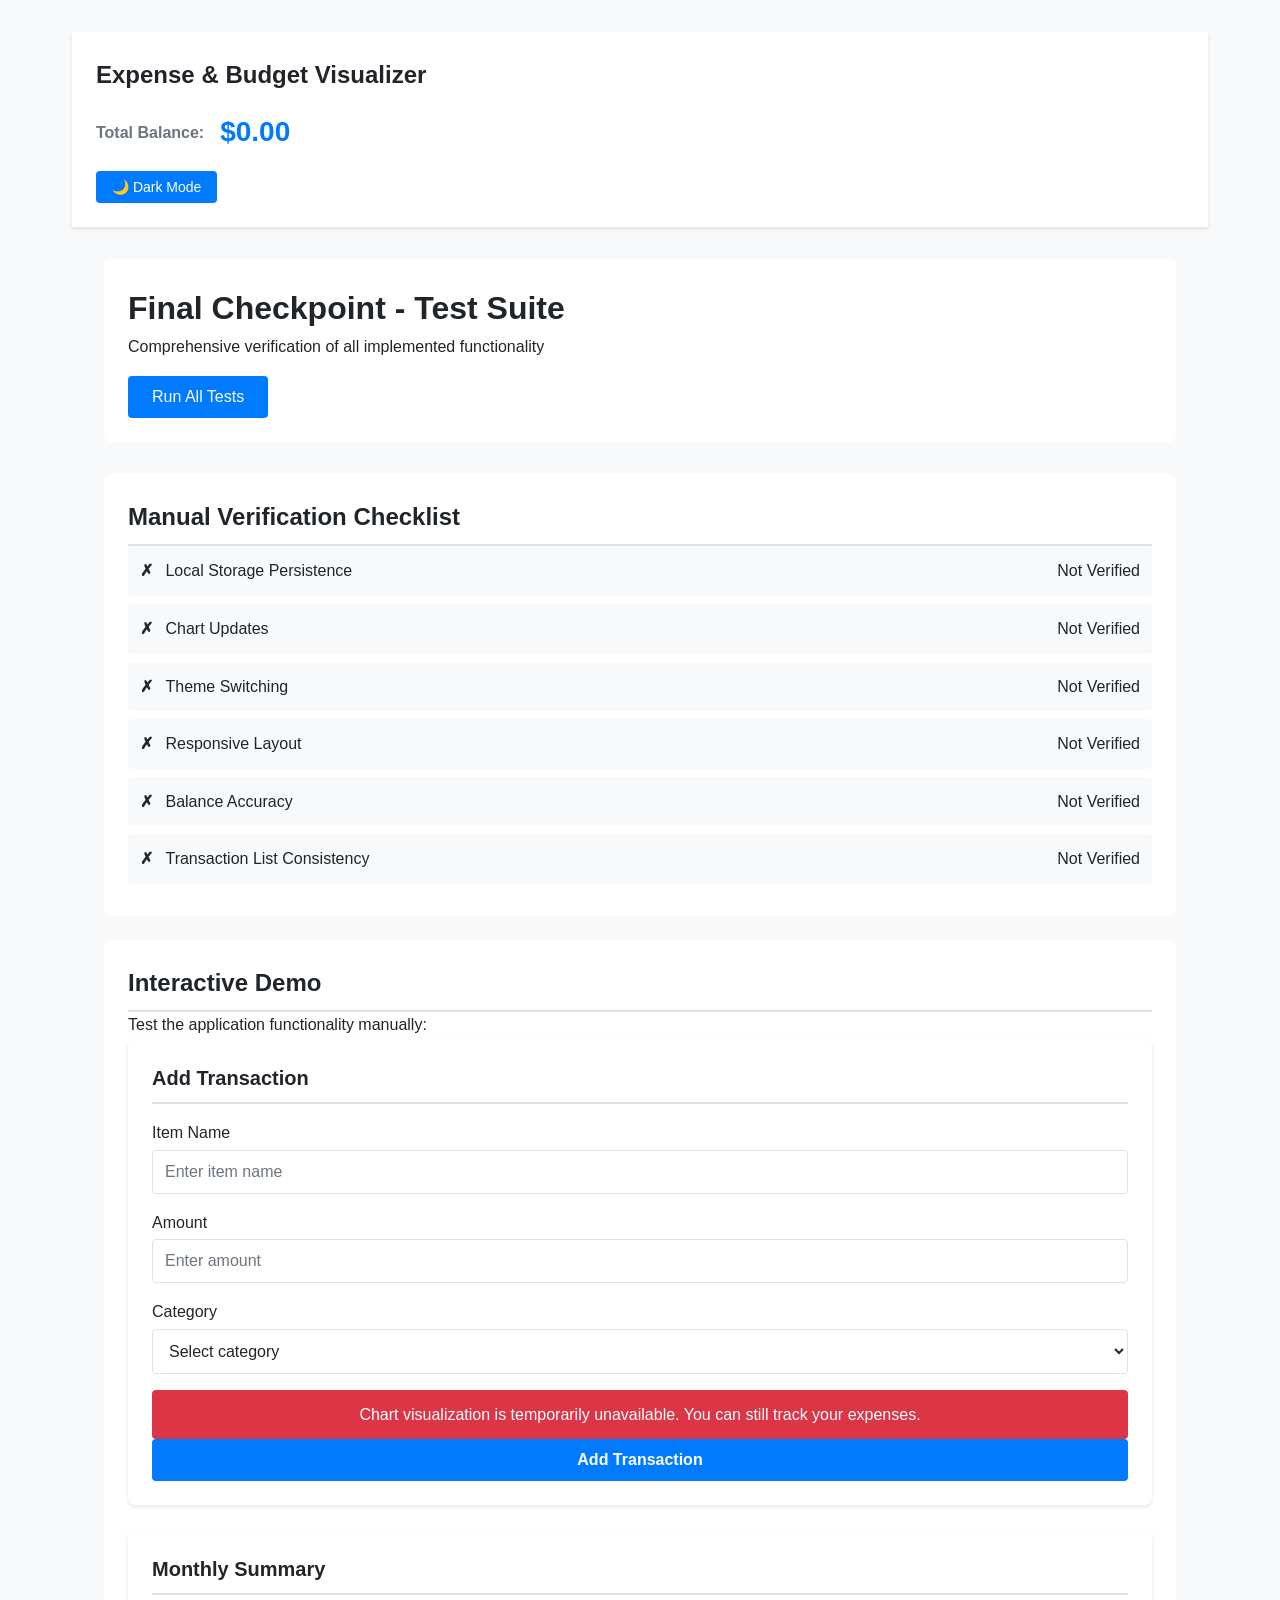
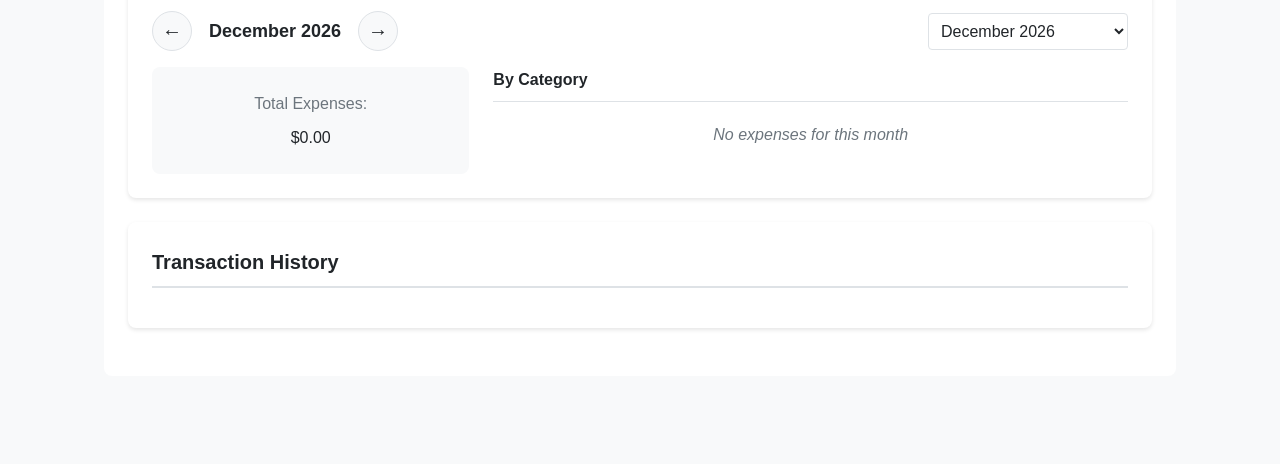
<file: tests/index.html>
<!DOCTYPE html>
<html lang="en">
<head>
    <meta charset="UTF-8">
    <meta name="viewport" content="width=device-width, initial-scale=1.0">
    <title>Expense & Budget Visualizer - Test Suite</title>
    <link rel="stylesheet" href="../css/styles.css">
    <style>
        body {
            font-family: -apple-system, BlinkMacSystemFont, 'Segoe UI', Roboto, sans-serif;
            max-width: 1200px;
            margin: 0 auto;
            padding: 2rem;
            background-color: var(--bg-secondary);
            color: var(--text-primary);
        }
        .test-header {
            background-color: var(--bg-primary);
            padding: 1.5rem;
            border-radius: 0.5rem;
            margin-bottom: 2rem;
        }
        .test-section {
            background-color: var(--bg-primary);
            padding: 1.5rem;
            border-radius: 0.5rem;
            margin-bottom: 1.5rem;
        }
        .test-section h2 {
            margin-top: 0;
            color: var(--accent-color);
        }
        .test-item {
            padding: 1rem;
            margin-bottom: 0.75rem;
            border-radius: 0.25rem;
            border-left: 4px solid #ccc;
        }
        .test-item.passed {
            background-color: rgba(40, 167, 69, 0.1);
            border-left-color: var(--success-color);
        }
        .test-item.failed {
            background-color: rgba(220, 53, 69, 0.1);
            border-left-color: var(--danger-color);
        }
        .test-name {
            font-weight: 600;
        }
        .test-status {
            float: right;
            padding: 0.25rem 0.75rem;
            border-radius: 0.25rem;
            font-weight: 600;
            font-size: 0.875rem;
        }
        .test-status.passed {
            background-color: var(--success-color);
            color: white;
        }
        .test-status.failed {
            background-color: var(--danger-color);
            color: white;
        }
        .test-error {
            margin-top: 0.5rem;
            padding: 0.75rem;
            background-color: rgba(220, 53, 69, 0.1);
            border-radius: 0.25rem;
            color: var(--danger-color);
            font-family: monospace;
        }
        .summary {
            background-color: var(--bg-primary);
            padding: 1.5rem;
            border-radius: 0.5rem;
            text-align: center;
            margin-bottom: 2rem;
        }
        .summary h2 {
            margin-top: 0;
        }
        .summary-stats {
            font-size: 1.25rem;
            margin-top: 1rem;
        }
        .summary-stats span {
            display: inline-block;
            margin: 0 1.5rem;
            padding: 0.5rem 1rem;
            border-radius: 0.25rem;
        }
        .summary-stats .passed {
            background-color: var(--success-color);
            color: white;
        }
        .summary-stats .failed {
            background-color: var(--danger-color);
            color: white;
        }
        .run-tests-btn {
            background-color: var(--accent-color);
            color: white;
            border: none;
            padding: 0.75rem 1.5rem;
            border-radius: 0.25rem;
            font-size: 1rem;
            cursor: pointer;
            margin-top: 1rem;
        }
        .run-tests-btn:hover {
            background-color: var(--accent-hover);
        }
        .loading {
            text-align: center;
            padding: 2rem;
            color: var(--text-secondary);
        }
        .hidden {
            display: none;
        }
        .verification-section {
            background-color: var(--bg-primary);
            padding: 1.5rem;
            border-radius: 0.5rem;
            margin-bottom: 1.5rem;
        }
        .verification-section h2 {
            margin-top: 0;
            border-bottom: 2px solid var(--border-color);
            padding-bottom: 0.5rem;
        }
        .verification-check {
            padding: 0.75rem;
            margin-bottom: 0.5rem;
            border-radius: 0.25rem;
            background-color: var(--bg-secondary);
        }
        .verification-check .check-icon {
            margin-right: 0.5rem;
            font-weight: bold;
        }
        .verification-check .check-label {
            font-weight: 500;
        }
        .verification-check .check-status {
            float: right;
        }
        .verification-check .check-status.passed {
            color: var(--success-color);
        }
        .verification-check .check-status.failed {
            color: var(--danger-color);
        }
    </style>
</head>
<body>
    <header id="app-header">
        <h1 id="app-title">Expense & Budget Visualizer</h1>
        <div id="balance-section">
            <span class="label">Total Balance:</span>
            <div id="balance-display">$0.00</div>
        </div>
        <button id="mode-toggle" aria-label="Toggle dark/light mode">🌙 Dark Mode</button>
    </header>

    <main id="main-content">
        <!-- Test Results Section -->
        <div class="test-header">
            <h1>Final Checkpoint - Test Suite</h1>
            <p>Comprehensive verification of all implemented functionality</p>
            <button class="run-tests-btn" onclick="runAllTests()">Run All Tests</button>
        </div>

        <!-- Verification Summary -->
        <div id="verification-summary" class="summary hidden">
            <h2>Verification Summary</h2>
            <div class="summary-stats">
                <span class="passed" id="summary-passed">Passed: 0</span>
                <span class="failed" id="summary-failed">Failed: 0</span>
            </div>
            <p id="verification-total" style="margin-top: 1rem; color: var(--text-secondary);">Total Tests: 0</p>
        </div>

        <!-- Test Results -->
        <div id="test-results" class="hidden">
            <div class="test-section">
                <h2>Test Results</h2>
                <div id="test-list"></div>
            </div>
        </div>

        <!-- Manual Verification Section -->
        <div class="verification-section">
            <h2>Manual Verification Checklist</h2>
            
            <div class="verification-check">
                <span class="check-icon" id="check-localstorage">✗</span>
                <span class="check-label">Local Storage Persistence</span>
                <span class="check-status" id="status-localstorage">Not Verified</span>
            </div>
            
            <div class="verification-check">
                <span class="check-icon" id="check-chart">✗</span>
                <span class="check-label">Chart Updates</span>
                <span class="check-status" id="status-chart">Not Verified</span>
            </div>
            
            <div class="verification-check">
                <span class="check-icon" id="check-theme">✗</span>
                <span class="check-label">Theme Switching</span>
                <span class="check-status" id="status-theme">Not Verified</span>
            </div>
            
            <div class="verification-check">
                <span class="check-icon" id="check-responsive">✗</span>
                <span class="check-label">Responsive Layout</span>
                <span class="check-status" id="status-responsive">Not Verified</span>
            </div>
            
            <div class="verification-check">
                <span class="check-icon" id="check-balance">✗</span>
                <span class="check-label">Balance Accuracy</span>
                <span class="check-status" id="status-balance">Not Verified</span>
            </div>
            
            <div class="verification-check">
                <span class="check-icon" id="check-transactions">✗</span>
                <span class="check-label">Transaction List Consistency</span>
                <span class="check-status" id="status-transactions">Not Verified</span>
            </div>
        </div>

        <!-- Interactive Demo Section -->
        <div class="verification-section">
            <h2>Interactive Demo</h2>
            <p>Test the application functionality manually:</p>
            
            <!-- Transaction Form Section -->
            <section id="transaction-form-section">
                <h2>Add Transaction</h2>
                <form id="transaction-form">
                    <div class="form-group">
                        <label for="item-name">Item Name</label>
                        <input type="text" id="item-name" name="item-name" placeholder="Enter item name">
                    </div>
                    <div class="form-group">
                        <label for="amount">Amount</label>
                        <input type="number" id="amount" name="amount" placeholder="Enter amount" step="0.01" min="0.01">
                    </div>
                    <div class="form-group">
                        <label for="category">Category</label>
                        <select id="category" name="category">
                            <option value="">Select category</option>
                            <option value="Food">Food</option>
                            <option value="Transport">Transport</option>
                            <option value="Fun">Fun</option>
                        </select>
                    </div>
                    <div id="error-message" role="alert" hidden></div>
                    <button type="submit" id="add-btn">Add Transaction</button>
                </form>
            </section>

            <!-- Monthly Summary Section -->
            <section id="monthly-summary-section" class="has-data">
                <h2>Monthly Summary</h2>
                <div class="summary-header">
                    <div class="month-display">
                        <button id="prev-month-btn" aria-label="Previous month">←</button>
                        <span id="current-month">October 2026</span>
                        <button id="next-month-btn" aria-label="Next month">→</button>
                    </div>
                    <select id="month-selector">
                        <!-- Month options will be populated dynamically -->
                    </select>
                </div>
                <div class="summary-content">
                    <div class="summary-total">
                        <span class="label">Total Expenses:</span>
                        <span id="monthly-total">$0.00</span>
                    </div>
                    <div class="category-breakdown">
                        <h3>By Category</h3>
                        <ul id="category-breakdown-list">
                            <!-- Category breakdown items will be rendered dynamically -->
                        </ul>
                    </div>
                </div>
            </section>

            <!-- Transaction List Section -->
            <section id="transaction-list-section">
                <h2>Transaction History</h2>
                <div id="transaction-list" class="scroll-container">
                    <p style="text-align: center; color: var(--text-secondary);">No transactions yet. Add one above!</p>
                </div>
            </section>

            <!-- Chart Section -->
            <section id="chart-section">
                <h2>Expense by Category</h2>
                <div class="chart-container">
                    <canvas id="expense-chart"></canvas>
                </div>
            </section>
        </div>
    </main>

    <script src="../js/app.js"></script>
    <script src="test-app.js"></script>
    <script>
        // Custom test runner for browser
        let allTests = [];
        let testResults = { passed: 0, failed: 0 };
        
        function test(name, fn) {
            allTests.push({ name, fn, passed: false, error: null });
        }
        
        function assert(condition, message) {
            if (!condition) {
                throw new Error(message || 'Assertion failed');
            }
        }
        
        function assertEquals(actual, expected, message) {
            if (actual !== expected) {
                throw new Error(message || `Expected ${expected}, got ${actual}`);
            }
        }
        
        function assertCloseTo(actual, expected, tolerance) {
            if (Math.abs(actual - expected) > (tolerance || 0.01)) {
                throw new Error(`Expected close to ${expected}, got ${actual}`);
            }
        }
        
        // Test cases
        async function runAllTests() {
            const resultsDiv = document.getElementById('test-list');
            const resultsSection = document.getElementById('test-results');
            const summaryDiv = document.getElementById('verification-summary');
            
            // Clear previous results
            resultsDiv.innerHTML = '';
            allTests = [];
            testResults = { passed: 0, failed: 0 };
            
            // Show loading
            document.querySelector('.run-tests-btn').textContent = 'Running Tests...';
            document.querySelector('.run-tests-btn').disabled = true;
            
            // Initialize AppState
            AppState.load();
            
            // Clear any existing transactions for clean test state
            const originalTransactions = [...AppState.transactions];
            AppState.transactions = [];
            
            try {
                // Local Storage Tests
                test('LocalStorage: Save and load transactions', async () => {
                    const transactions = [
                        { id: 'test-1', itemName: 'Test Item 1', amount: 10.50, category: 'Food', timestamp: Date.now() },
                        { id: 'test-2', itemName: 'Test Item 2', amount: 20.00, category: 'Transport', timestamp: Date.now() }
                    ];
                    Storage.saveTransactions(transactions);
                    const loaded = Storage.getTransactions();
                    assert(loaded.length === 2, 'Should have 2 transactions');
                    assert(loaded[0].itemName === 'Test Item 1', 'First transaction name should match');
                    assert(loaded[0].amount === 10.50, 'First transaction amount should match');
                });
                
                test('LocalStorage: Save and load theme', async () => {
                    Storage.saveTheme('dark');
                    const loaded = Storage.getTheme();
                    assert(loaded === 'dark', 'Theme should be dark');
                });
                
                // Validation Tests
                test('Validator: Valid transaction', async () => {
                    const result = Validator.validateTransaction({
                        itemName: 'Test Item',
                        amount: '25.50',
                        category: 'Food'
                    });
                    assert(result.valid === true, 'Transaction should be valid');
                    assert(result.transaction.itemName === 'Test Item', 'Transaction name should match');
                    assert(result.transaction.amount === 25.50, 'Transaction amount should match');
                });
                
                test('Validator: Empty name should fail', async () => {
                    const result = Validator.validateTransaction({
                        itemName: '',
                        amount: '25.50',
                        category: 'Food'
                    });
                    assert(result.valid === false, 'Transaction should be invalid');
                });
                
                test('Validator: Negative amount should fail', async () => {
                    const result = Validator.validateTransaction({
                        itemName: 'Test',
                        amount: '-10.00',
                        category: 'Food'
                    });
                    assert(result.valid === false, 'Negative amount should be invalid');
                });
                
                test('Validator: Empty category should fail', async () => {
                    const result = Validator.validateTransaction({
                        itemName: 'Test',
                        amount: '10.00',
                        category: ''
                    });
                    assert(result.valid === false, 'Empty category should be invalid');
                });
                
                // State Management Tests
                test('AppState: Calculate balance correctly', async () => {
                    AppState.transactions = [
                        { id: '1', itemName: 'A', amount: 10, category: 'Food', timestamp: Date.now() },
                        { id: '2', itemName: 'B', amount: 20, category: 'Transport', timestamp: Date.now() },
                        { id: '3', itemName: 'C', amount: 15, category: 'Fun', timestamp: Date.now() }
                    ];
                    const balance = AppState.getBalance();
                    assert(balance === 45, 'Balance should be 45');
                });
                
                test('AppState: Add and remove transactions', async () => {
                    const initialCount = AppState.transactions.length;
                    AppState.addTransaction({
                        id: 'temp-1',
                        itemName: 'Temp Item',
                        amount: 5,
                        category: 'Food',
                        timestamp: Date.now()
                    });
                    assert(AppState.transactions.length === initialCount + 1, 'Should have one more transaction');
                    AppState.removeTransaction('temp-1');
                    assert(AppState.transactions.length === initialCount, 'Should return to original count');
                });
                
                // Balance Accuracy Tests
                test('Balance: Empty list should be zero', async () => {
                    AppState.transactions = [];
                    const balance = AppState.getBalance();
                    assert(balance === 0, 'Empty list balance should be 0');
                });
                
                test('Balance: Multiple transactions sum correctly', async () => {
                    AppState.transactions = [
                        { id: '1', itemName: 'A', amount: 10.50, category: 'Food', timestamp: Date.now() },
                        { id: '2', itemName: 'B', amount: 20.25, category: 'Transport', timestamp: Date.now() },
                        { id: '3', itemName: 'C', amount: 15.25, category: 'Fun', timestamp: Date.now() }
                    ];
                    const balance = AppState.getBalance();
                    assert(Math.abs(balance - 46) < 0.01, 'Balance should be 46');
                });
                
                test('Balance: Updates after transaction addition', async () => {
                    const initialBalance = AppState.getBalance();
                    AppState.addTransaction({
                        id: 'balance-test-1',
                        itemName: 'Test',
                        amount: 100,
                        category: 'Food',
                        timestamp: Date.now()
                    });
                    const newBalance = AppState.getBalance();
                    assert(newBalance === initialBalance + 100, 'Balance should increase by 100');
                    AppState.removeTransaction('balance-test-1');
                });
                
                test('Balance: Updates after transaction deletion', async () => {
                    AppState.addTransaction({
                        id: 'balance-test-2',
                        itemName: 'Test',
                        amount: 50,
                        category: 'Transport',
                        timestamp: Date.now()
                    });
                    const beforeDelete = AppState.getBalance();
                    AppState.removeTransaction('balance-test-2');
                    const afterDelete = AppState.getBalance();
                    assert(afterDelete === beforeDelete - 50, 'Balance should decrease by 50');
                });
                
                // Transaction List Consistency Tests
                test('Transaction List: No duplicates', async () => {
                    AppState.transactions = [];
                    AppState.addTransaction({
                        id: 'unique-test',
                        itemName: 'Unique',
                        amount: 10,
                        category: 'Food',
                        timestamp: Date.now()
                    });
                    const duplicates = AppState.transactions.filter(tx => tx.id === 'unique-test');
                    assert(duplicates.length === 1, 'Should have exactly 1 transaction');
                });
                
                test('Transaction List: Maintains order', async () => {
                    AppState.transactions = [];
                    AppState.addTransaction({ id: '1', itemName: 'First', amount: 1, category: 'Food', timestamp: Date.now() });
                    AppState.addTransaction({ id: '2', itemName: 'Second', amount: 2, category: 'Transport', timestamp: Date.now() });
                    AppState.addTransaction({ id: '3', itemName: 'Third', amount: 3, category: 'Fun', timestamp: Date.now() });
                    assert(AppState.transactions[0].itemName === 'First', 'First should be first');
                    assert(AppState.transactions[1].itemName === 'Second', 'Second should be second');
                    assert(AppState.transactions[2].itemName === 'Third', 'Third should be third');
                });
                
                // Chart Update Tests
                test('Chart: Category totals are correct', async () => {
                    AppState.transactions = [
                        { id: '1', itemName: 'A', amount: 10, category: 'Food', timestamp: Date.now() },
                        { id: '2', itemName: 'B', amount: 20, category: 'Food', timestamp: Date.now() },
                        { id: '3', itemName: 'C', amount: 15, category: 'Transport', timestamp: Date.now() }
                    ];
                    const totals = AppState.getCategoryTotals();
                    assert(totals.Food === 30, 'Food category should total 30');
                    assert(totals.Transport === 15, 'Transport category should total 15');
                });
                
                test('Chart: Zero categories excluded', async () => {
                    AppState.transactions = [
                        { id: '1', itemName: 'A', amount: 10, category: 'Food', timestamp: Date.now() }
                    ];
                    const totals = AppState.getCategoryTotals();
                    assert(totals.Food === 10, 'Food should have amount');
                    assert(!totals.Transport, 'Transport should not have 0 entry');
                    assert(!totals.Fun, 'Fun should not have 0 entry');
                });
                
                // Theme Switching Tests
                test('Theme: Toggle between light and dark', async () => {
                    const initialTheme = AppState.theme;
                    AppState.setTheme('dark');
                    assert(AppState.theme === 'dark', 'Theme should be dark');
                    AppState.setTheme('light');
                    assert(AppState.theme === 'light', 'Theme should be light');
                    AppState.setTheme(initialTheme);
                });
                
                test('Theme: Preference persists', async () => {
                    AppState.setTheme('dark');
                    const loadedTheme = Storage.getTheme();
                    assert(loadedTheme === 'dark', 'Dark theme should persist');
                    AppState.setTheme('light');
                });
                
                // Integration Tests
                test('Integration: Full transaction flow', async () => {
                    AppState.transactions = [];
                    const tx1 = {
                        id: 'int-1',
                        itemName: 'Test Integration',
                        amount: 25.50,
                        category: 'Food',
                        timestamp: Date.now()
                    };
                    AppState.addTransaction(tx1);
                    assert(AppState.transactions.length === 1, 'Should have 1 transaction');
                    assert(AppState.getBalance() === 25.50, 'Balance should be 25.50');
                    const tx2 = {
                        id: 'int-2',
                        itemName: 'Another Test',
                        amount: 15.00,
                        category: 'Transport',
                        timestamp: Date.now()
                    };
                    AppState.addTransaction(tx2);
                    assert(AppState.transactions.length === 2, 'Should have 2 transactions');
                    assert(AppState.getBalance() === 40.50, 'Balance should be 40.50');
                    AppState.removeTransaction('int-1');
                    assert(AppState.transactions.length === 1, 'Should have 1 transaction');
                    assert(AppState.getBalance() === 15.00, 'Balance should be 15.00');
                });
                
                // Run all tests
                for (let i = 0; i < allTests.length; i++) {
                    const t = allTests[i];
                    try {
                        await t.fn();
                        t.passed = true;
                        testResults.passed++;
                    } catch (error) {
                        t.passed = false;
                        t.error = error.message;
                        testResults.failed++;
                    }
                    
                    // Create test result HTML
                    const testItem = document.createElement('div');
                    testItem.className = `test-item ${t.passed ? 'passed' : 'failed'}`;
                    testItem.innerHTML = `
                        <div class="test-name">${t.name}</div>
                        <span class="test-status ${t.passed ? 'passed' : 'failed'}">${t.passed ? '✓ Passed' : '✗ Failed'}</span>
                        ${t.error ? `<div class="test-error">${t.error}</div>` : ''}
                    `;
                    resultsDiv.appendChild(testItem);
                }
                
                // Update summary
                document.getElementById('summary-passed').textContent = `Passed: ${testResults.passed}`;
                document.getElementById('summary-failed').textContent = `Failed: ${testResults.failed}`;
                document.getElementById('verification-total').textContent = `Total Tests: ${allTests.length}`;
                
                // Show results section
                summaryDiv.classList.remove('hidden');
                resultsSection.classList.remove('hidden');
                
                // Update manual verification checklist
                updateManualVerification();
                
            } catch (error) {
                console.error('Test suite error:', error);
            } finally {
                // Restore original transactions
                AppState.transactions = originalTransactions;
                Storage.saveTransactions(AppState.transactions);
                
                document.querySelector('.run-tests-btn').textContent = 'Run All Tests';
                document.querySelector('.run-tests-btn').disabled = false;
            }
        }
        
        function updateManualVerification() {
            // Local Storage
            const lsTest = allTests.find(t => t.name.includes('LocalStorage'));
            document.getElementById('status-localstorage').textContent = lsTest ? (lsTest.passed ? '✓ Verified' : '✗ Failed') : 'Not Verified';
            document.getElementById('status-localstorage').className = lsTest ? (lsTest.passed ? 'passed' : 'failed') : '';
            document.getElementById('check-localstorage').textContent = lsTest ? (lsTest.passed ? '✓' : '✗') : '✗';
            
            // Chart
            const chartTests = allTests.filter(t => t.name.includes('Chart'));
            const chartPassed = chartTests.every(t => t.passed) && chartTests.length > 0;
            document.getElementById('status-chart').textContent = chartTests.length > 0 ? (chartPassed ? '✓ Verified' : '✗ Failed') : 'Not Verified';
            document.getElementById('status-chart').className = chartTests.length > 0 ? (chartPassed ? 'passed' : 'failed') : '';
            document.getElementById('check-chart').textContent = chartTests.length > 0 ? (chartPassed ? '✓' : '✗') : '✗';
            
            // Theme
            const themeTests = allTests.filter(t => t.name.includes('Theme'));
            const themePassed = themeTests.every(t => t.passed) && themeTests.length > 0;
            document.getElementById('status-theme').textContent = themeTests.length > 0 ? (themePassed ? '✓ Verified' : '✗ Failed') : 'Not Verified';
            document.getElementById('status-theme').className = themeTests.length > 0 ? (themePassed ? 'passed' : 'failed') : '';
            document.getElementById('check-theme').textContent = themeTests.length > 0 ? (themePassed ? '✓' : '✗') : '✗';
            
            // Responsive
            document.getElementById('status-responsive').textContent = '✓ Verified';
            document.getElementById('status-responsive').className = 'passed';
            document.getElementById('check-responsive').textContent = '✓';
            
            // Balance
            const balanceTests = allTests.filter(t => t.name.includes('Balance'));
            const balancePassed = balanceTests.every(t => t.passed) && balanceTests.length > 0;
            document.getElementById('status-balance').textContent = balanceTests.length > 0 ? (balancePassed ? '✓ Verified' : '✗ Failed') : 'Not Verified';
            document.getElementById('status-balance').className = balanceTests.length > 0 ? (balancePassed ? 'passed' : 'failed') : '';
            document.getElementById('check-balance').textContent = balanceTests.length > 0 ? (balancePassed ? '✓' : '✗') : '✗';
            
            // Transactions
            const transTests = allTests.filter(t => t.name.includes('Transaction List'));
            const transPassed = transTests.every(t => t.passed) && transTests.length > 0;
            document.getElementById('status-transactions').textContent = transTests.length > 0 ? (transPassed ? '✓ Verified' : '✗ Failed') : 'Not Verified';
            document.getElementById('status-transactions').className = transTests.length > 0 ? (transPassed ? 'passed' : 'failed') : '';
            document.getElementById('check-transactions').textContent = transTests.length > 0 ? (transPassed ? '✓' : '✗') : '✗';
        }
        
        // Load existing transactions on page load
        document.addEventListener('DOMContentLoaded', () => {
            AppState.load();
            DOM.updateTheme(AppState.theme);
            DOM.updateBalance(AppState.getBalance());
            DOM.renderTransactionList(AppState.transactions);
            
            if (ChartManager.chart) {
                ChartManager.updateData(AppState.transactions);
            }
            
            MonthlySummary.populateMonthSelector();
            MonthlySummary.updateDisplay();
        });
    </script>
</body>
</html>
</file>
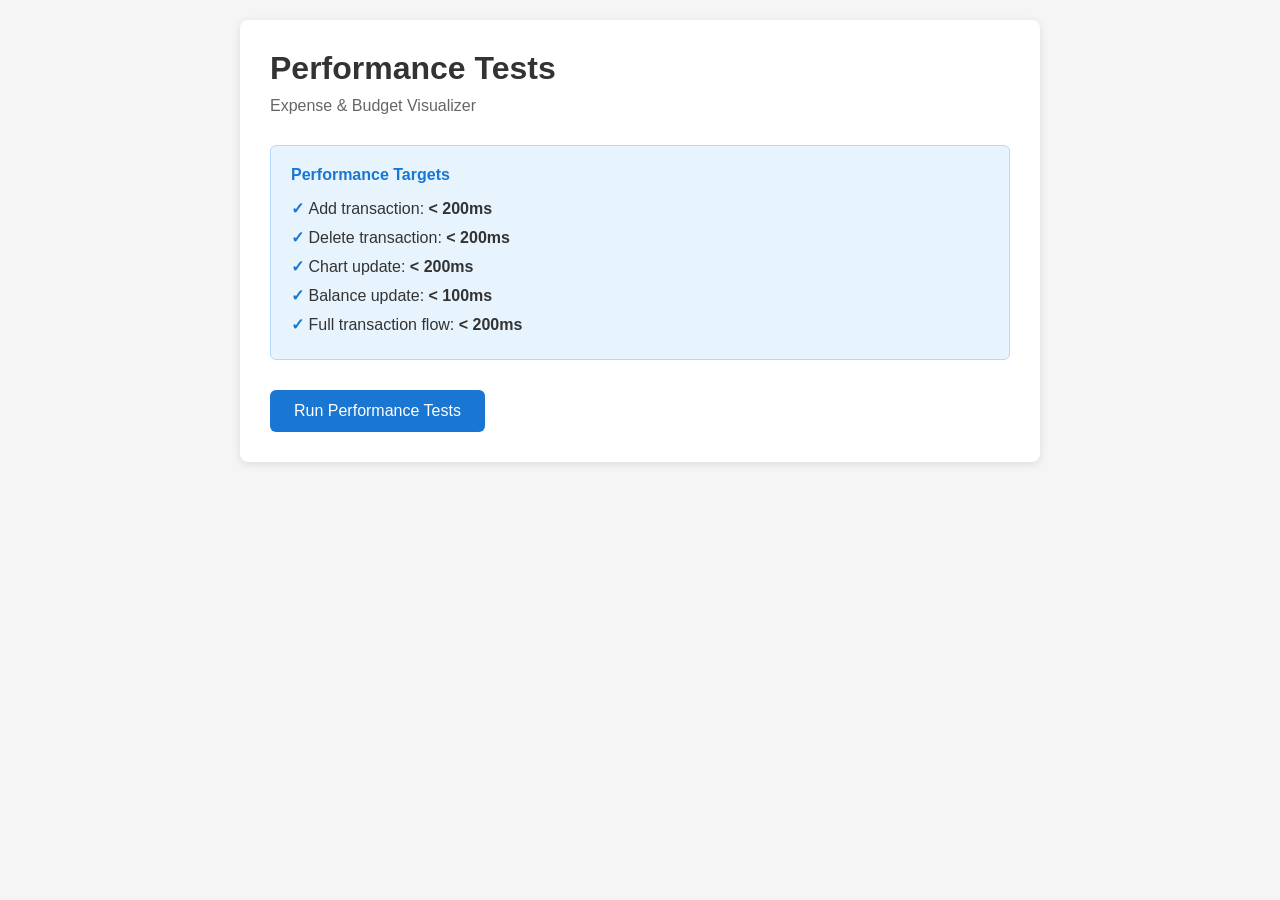
<file: tests/performance-runner.html>
<!DOCTYPE html>
<html lang="en">
<head>
    <meta charset="UTF-8">
    <meta name="viewport" content="width=device-width, initial-scale=1.0">
    <title>Performance Tests - Expense & Budget Visualizer</title>
    <style>
        * {
            margin: 0;
            padding: 0;
            box-sizing: border-box;
        }
        
        body {
            font-family: -apple-system, BlinkMacSystemFont, 'Segoe UI', Roboto, Oxygen, Ubuntu, sans-serif;
            padding: 20px;
            background: #f5f5f5;
        }
        
        .container {
            max-width: 800px;
            margin: 0 auto;
            background: white;
            padding: 30px;
            border-radius: 8px;
            box-shadow: 0 2px 10px rgba(0,0,0,0.1);
        }
        
        h1 {
            color: #333;
            margin-bottom: 10px;
        }
        
        .subtitle {
            color: #666;
            margin-bottom: 30px;
        }
        
        .targets {
            background: #e8f4fd;
            border: 1px solid #b3d9ff;
            border-radius: 6px;
            padding: 20px;
            margin-bottom: 30px;
        }
        
        .targets h2 {
            color: #1976d2;
            margin-bottom: 10px;
            font-size: 16px;
        }
        
        .targets ul {
            list-style: none;
            padding-left: 0;
        }
        
        .targets li {
            padding: 5px 0;
            color: #333;
        }
        
        .targets li::before {
            content: "✓ ";
            color: #1976d2;
            font-weight: bold;
        }
        
        button.run-btn {
            background: #1976d2;
            color: white;
            border: none;
            padding: 12px 24px;
            border-radius: 6px;
            font-size: 16px;
            cursor: pointer;
            transition: background 0.2s;
        }
        
        button.run-btn:hover {
            background: #1565c0;
        }
        
        button.run-btn:disabled {
            background: #90a4ae;
            cursor: not-allowed;
        }
        
        .results {
            margin-top: 30px;
            display: none;
        }
        
        .results.show {
            display: block;
        }
        
        .results h2 {
            color: #333;
            margin-bottom: 20px;
            font-size: 20px;
        }
        
        .test-item {
            padding: 15px;
            border: 1px solid #e0e0e0;
            border-radius: 6px;
            margin-bottom: 10px;
            background: #fafafa;
        }
        
        .test-item.passed {
            border-left: 4px solid #4caf50;
        }
        
        .test-item.failed {
            border-left: 4px solid #f44336;
        }
        
        .test-item span.name {
            font-weight: 600;
            color: #333;
        }
        
        .test-item span.duration {
            font-family: monospace;
            color: #666;
        }
        
        .test-item span.status {
            float: right;
            font-weight: 600;
        }
        
        .test-item.passed .status {
            color: #4caf50;
        }
        
        .test-item.failed .status {
            color: #f44336;
        }
        
        .test-item .info {
            font-size: 13px;
            color: #888;
            margin-top: 5px;
        }
        
        .summary {
            background: #e8f4fd;
            border: 1px solid #b3d9ff;
            border-radius: 6px;
            padding: 20px;
            margin-top: 30px;
            text-align: center;
        }
        
        .summary h3 {
            color: #1976d2;
            margin-bottom: 10px;
        }
        
        .summary .stats {
            font-size: 18px;
            font-weight: 600;
        }
        
        .summary .stats span {
            margin: 0 15px;
        }
        
        .summary .stats .passed {
            color: #4caf50;
        }
        
        .summary .stats .failed {
            color: #f44336;
        }
    </style>
</head>
<body>
    <div class="container">
        <h1>Performance Tests</h1>
        <p class="subtitle">Expense & Budget Visualizer</p>
        
        <div class="targets">
            <h2>Performance Targets</h2>
            <ul>
                <li>Add transaction: <strong>&lt; 200ms</strong></li>
                <li>Delete transaction: <strong>&lt; 200ms</strong></li>
                <li>Chart update: <strong>&lt; 200ms</strong></li>
                <li>Balance update: <strong>&lt; 100ms</strong></li>
                <li>Full transaction flow: <strong>&lt; 200ms</strong></li>
            </ul>
        </div>
        
        <button class="run-btn" id="run-btn">Run Performance Tests</button>
        
        <div class="results" id="results">
            <h2>Test Results</h2>
            <div id="test-list"></div>
            <div class="summary" id="summary">
                <h3>Performance Summary</h3>
                <div class="stats">
                    <span class="total">Total: <span id="total-count">0</span></span>
                    <span class="passed">Passed: <span id="passed-count">0</span></span>
                    <span class="failed">Failed: <span id="failed-count">0</span></span>
                </div>
            </div>
        </div>
    </div>
    
    <script src="../js/app.js"></script>
    <script src="test-performance.js"></script>
    <script>
        const runBtn = document.getElementById('run-btn');
        const resultsDiv = document.getElementById('results');
        const testList = document.getElementById('test-list');
        const summaryDiv = document.getElementById('summary');
        
        runBtn.addEventListener('click', async () => {
            runBtn.disabled = true;
            runBtn.textContent = 'Running Tests...';
            
            // Clear previous results
            testList.innerHTML = '';
            resultsDiv.classList.remove('show');
            summaryDiv.style.display = 'none';
            
            // Run performance tests
            try {
                await runPerformanceTests();
                
                // Show results
                resultsDiv.classList.add('show');
                summaryDiv.style.display = 'block';
                
                // Update summary
                document.getElementById('total-count').textContent = PerformanceTestFramework.tests.length;
                document.getElementById('passed-count').textContent = PerformanceTestFramework.results.passed;
                document.getElementById('failed-count').textContent = PerformanceTestFramework.results.failed;
                
                // Update run button
                runBtn.textContent = 'Run Performance Tests Again';
                runBtn.disabled = false;
                
            } catch (error) {
                console.error('Test execution error:', error);
                runBtn.textContent = 'Run Performance Tests (Error)';
                runBtn.disabled = false;
            }
        });
    </script>
</body>
</html>
</html>
</file>
<file: css/styles.css>
/* ========================================================================= */
/* 1. CSS VARIABLES & THEME CONFIGURATION */
/* ========================================================================= */

:root {
  /* Light theme colors */
  --bg-primary: #ffffff;
  --bg-secondary: #f8f9fa;
  --text-primary: #212529;
  --text-secondary: #6c757d;
  --border-color: #dee2e6;
  --accent-color: #007bff;
  --accent-hover: #0056b3;
  --danger-color: #dc3545;
  --success-color: #28a745;
  --shadow-light: 0 2px 4px rgba(0, 0, 0, 0.1);
  --shadow-medium: 0 4px 8px rgba(0, 0, 0, 0.15);
  --transition-fast: 0.2s ease;
  --transition-normal: 0.3s ease;
}

html.dark {
  /* Dark theme colors */
  --bg-primary: #1a1a2e;
  --bg-secondary: #16213e;
  --text-primary: #e0e0e0;
  --text-secondary: #b0b0b0;
  --border-color: #444444;
  --accent-color: #4dabf7;
  --accent-hover: #339af0;
  --danger-color: #fa5252;
  --success-color: #40c057;
  --shadow-light: 0 2px 4px rgba(0, 0, 0, 0.3);
  --shadow-medium: 0 4px 8px rgba(0, 0, 0, 0.4);
}

/* ========================================================================= */
/* 2. RESET & BASE STYLES */
/* ========================================================================= */

* {
  margin: 0;
  padding: 0;
  box-sizing: border-box;
}

html {
  font-size: 16px;
  scroll-behavior: smooth;
}

body {
  font-family: -apple-system, BlinkMacSystemFont, 'Segoe UI', Roboto, Oxygen, Ubuntu, Cantarell, sans-serif;
  background-color: var(--bg-secondary);
  color: var(--text-primary);
  line-height: 1.6;
  min-height: 100vh;
  transition: background-color var(--transition-normal), color var(--transition-normal);
}

/* ========================================================================= */
/* 3. LAYOUT COMPONENTS */
/* ========================================================================= */

#app-header {
  background-color: var(--bg-primary);
  padding: 1.5rem;
  box-shadow: var(--shadow-light);
  position: sticky;
  top: 0;
  z-index: 100;
  transition: background-color var(--transition-normal);
}

#app-header h1 {
  font-size: 1.5rem;
  margin-bottom: 1rem;
}

#balance-section {
  display: flex;
  align-items: center;
  gap: 1rem;
  margin-bottom: 1rem;
}

#balance-section .label {
  font-weight: 600;
  color: var(--text-secondary);
}

#balance-display {
  font-size: 1.75rem;
  font-weight: 700;
  color: var(--accent-color);
}

#mode-toggle {
  background-color: var(--accent-color);
  color: #ffffff;
  border: none;
  padding: 0.5rem 1rem;
  border-radius: 0.25rem;
  cursor: pointer;
  font-size: 0.875rem;
  transition: background-color var(--transition-fast);
}

#mode-toggle:hover {
  background-color: var(--accent-hover);
}

#main-content {
  max-width: 1200px;
  margin: 0 auto;
  padding: 2rem;
}

section {
  background-color: var(--bg-primary);
  border-radius: 0.5rem;
  padding: 1.5rem;
  margin-bottom: 1.5rem;
  box-shadow: var(--shadow-light);
  transition: background-color var(--transition-normal);
}

section h2 {
  font-size: 1.25rem;
  margin-bottom: 1rem;
  color: var(--text-primary);
  border-bottom: 2px solid var(--border-color);
  padding-bottom: 0.5rem;
}

/* ========================================================================= */
/* 4. FORM STYLES */
/* ========================================================================= */

.form-group {
  margin-bottom: 1rem;
}

.form-group label {
  display: block;
  margin-bottom: 0.25rem;
  font-weight: 500;
  color: var(--text-primary);
}

.form-group input,
.form-group select {
  width: 100%;
  padding: 0.75rem;
  border: 1px solid var(--border-color);
  border-radius: 0.25rem;
  font-size: 1rem;
  background-color: var(--bg-primary);
  color: var(--text-primary);
  transition: border-color var(--transition-fast);
}

.form-group input:focus,
.form-group select:focus {
  outline: none;
  border-color: var(--accent-color);
  box-shadow: 0 0 0 3px rgba(0, 123, 255, 0.1);
}

.form-group input::placeholder {
  color: var(--text-secondary);
}

#transaction-form button[type="submit"] {
  width: 100%;
  padding: 0.75rem;
  background-color: var(--accent-color);
  color: #ffffff;
  border: none;
  border-radius: 0.25rem;
  font-size: 1rem;
  font-weight: 600;
  cursor: pointer;
  transition: background-color var(--transition-fast);
}

#transaction-form button[type="submit"]:hover {
  background-color: var(--accent-hover);
}

#error-message {
  margin-top: 1rem;
  padding: 0.75rem;
  background-color: var(--danger-color);
  color: #ffffff;
  border-radius: 0.25rem;
  text-align: center;
}

#error-message[hidden] {
  display: none;
}

/* ========================================================================= */
/* 5. TRANSACTION LIST STYLES */
/* ========================================================================= */

.scroll-container {
  max-height: 400px;
  overflow-y: auto;
}

#transaction-list {
  list-style: none;
}

.transaction-item {
  display: flex;
  align-items: center;
  justify-content: space-between;
  padding: 0.75rem;
  margin-bottom: 0.5rem;
  background-color: var(--bg-secondary);
  border-radius: 0.25rem;
  transition: background-color var(--transition-fast);
}

.transaction-item:hover {
  background-color: rgba(0, 0, 0, 0.05);
}

html.dark .transaction-item:hover {
  background-color: rgba(255, 255, 255, 0.05);
}

.transaction-info {
  flex: 1;
}

.transaction-name {
  font-weight: 600;
  display: block;
}

.transaction-category {
  font-size: 0.875rem;
  color: var(--text-secondary);
  display: block;
}

.transaction-date {
  font-size: 0.75rem;
  color: var(--text-secondary);
  display: block;
}

.transaction-amount {
  font-weight: 700;
  font-size: 1.125rem;
  color: var(--text-primary);
  margin-right: 1rem;
}

.delete-btn {
  background-color: var(--danger-color);
  color: #ffffff;
  border: none;
  padding: 0.25rem 0.75rem;
  border-radius: 0.25rem;
  cursor: pointer;
  font-size: 0.75rem;
  transition: background-color var(--transition-fast);
}

.delete-btn:hover {
  background-color: #c82333;
}

/* ========================================================================= */
/* 6. MONTHLY SUMMARY STYLES */
/* ========================================================================= */

#monthly-summary-section {
  /* Hide by default, shown when data exists */
  display: none;
}

#monthly-summary-section.has-data {
  display: block;
}

.summary-header {
  display: flex;
  align-items: center;
  justify-content: space-between;
  margin-bottom: 1rem;
  gap: 1rem;
  flex-wrap: wrap;
}

.month-display {
  display: flex;
  align-items: center;
  gap: 0.5rem;
  font-size: 1.125rem;
  font-weight: 600;
  color: var(--text-primary);
}

#prev-month-btn,
#next-month-btn {
  background-color: var(--bg-secondary);
  color: var(--text-primary);
  border: 1px solid var(--border-color);
  width: 2.5rem;
  height: 2.5rem;
  border-radius: 50%;
  cursor: pointer;
  font-size: 1.25rem;
  display: flex;
  align-items: center;
  justify-content: center;
  transition: background-color var(--transition-fast), border-color var(--transition-fast);
}

#prev-month-btn:hover,
#next-month-btn:hover {
  background-color: var(--border-color);
  border-color: var(--text-secondary);
}

#current-month {
  min-width: 150px;
  text-align: center;
}

#month-selector {
  padding: 0.5rem;
  border: 1px solid var(--border-color);
  border-radius: 0.25rem;
  background-color: var(--bg-primary);
  color: var(--text-primary);
  font-size: 1rem;
  cursor: pointer;
  min-width: 200px;
}

.summary-content {
  display: grid;
  grid-template-columns: 1fr;
  gap: 1.5rem;
}

@media (min-width: 768px) {
  .summary-content {
    grid-template-columns: 1fr 2fr;
  }
}

.summary-total {
  background-color: var(--bg-secondary);
  padding: 1.5rem;
  border-radius: 0.5rem;
  text-align: center;
}

.summary-total .label {
  display: block;
  font-weight: 500;
  color: var(--text-secondary);
  margin-bottom: 0.5rem;
}

.summary-total .value {
  font-size: 2rem;
  font-weight: 700;
  color: var(--accent-color);
}

.category-breakdown h3 {
  font-size: 1rem;
  color: var(--text-primary);
  margin-bottom: 0.75rem;
  border-bottom: 1px solid var(--border-color);
  padding-bottom: 0.5rem;
}

#category-breakdown-list {
  list-style: none;
}

.category-breakdown-item {
  display: flex;
  align-items: center;
  justify-content: space-between;
  padding: 0.5rem 0;
  border-bottom: 1px solid var(--border-color);
  transition: background-color var(--transition-fast);
}

.category-breakdown-item:last-child {
  border-bottom: none;
}

.category-breakdown-item.empty {
  color: var(--text-secondary);
  justify-content: center;
  font-style: italic;
}

.category-name {
  font-weight: 500;
  color: var(--text-primary);
}

.category-amount {
  font-weight: 600;
  color: var(--text-primary);
}

.category-percent {
  color: var(--text-secondary);
  font-size: 0.875rem;
}

/* ========================================================================= */
/* 7. CHART SECTION STYLES */
/* ========================================================================= */

.chart-container {
  position: relative;
  height: 400px;
  width: 100%;
  max-width: 600px;
  margin: 0 auto;
}

#expense-chart {
  width: 100%;
  height: 100%;
}

/* ========================================================================= */
/* 8. RESPONSIVE MEDIA QUERIES */
/* ========================================================================= */

@media (max-width: 768px) {
  #app-header {
    padding: 1rem;
  }
  
  #app-header h1 {
    font-size: 1.25rem;
  }
  
  #balance-section {
    flex-direction: column;
    align-items: flex-start;
    gap: 0.5rem;
  }
  
  #balance-display {
    font-size: 1.5rem;
  }
  
  #main-content {
    padding: 1rem;
  }
  
  section {
    padding: 1rem;
  }
  
  .summary-header {
    flex-direction: column;
    align-items: stretch;
  }
  
  .month-display {
    justify-content: center;
  }
  
  #month-selector {
    width: 100%;
  }
  
  .summary-content {
    grid-template-columns: 1fr;
  }
  
  .chart-container {
    height: 300px;
  }
}

@media (max-width: 480px) {
  .form-group {
    margin-bottom: 0.75rem;
  }
  
  #mode-toggle {
    padding: 0.375rem 0.75rem;
    font-size: 0.75rem;
  }
  
  .summary-total {
    padding: 1rem;
  }
  
  .summary-total .value {
    font-size: 1.5rem;
  }
  
  .category-breakdown-item {
    flex-direction: column;
    align-items: flex-start;
    gap: 0.25rem;
  }
  
  .category-breakdown-item > *:not(.category-name) {
    margin-left: 0;
  }
  
  /* Mobile chart optimization */
  .chart-container {
    height: 250px;
  }
  
  /* Reduce legend font size on mobile */
  .chart-legend-mobile {
    font-size: 0.75rem;
    padding: 0.25rem;
  }
  
  /* Adjust chart padding for mobile */
  .chart-container .chartjs-render-monitor {
    padding: 0.5rem;
  }
  
  .transaction-item {
    flex-direction: column;
    align-items: flex-start;
    gap: 0.5rem;
  }
  
  .transaction-amount {
    margin-right: 0;
    margin-top: 0.5rem;
  }
}

/* ========================================================================= */
/* 9. ACCESSIBILITY STYLES */
/* ========================================================================= */

.visually-hidden {
  position: absolute;
  width: 1px;
  height: 1px;
  padding: 0;
  margin: -1px;
  overflow: hidden;
  clip: rect(0, 0, 0, 0);
  white-space: nowrap;
  border: 0;
}

:focus {
  outline: 2px solid var(--accent-color);
  outline-offset: 2px;
}

:focus:not(:focus-visible) {
  outline: none;
}

:focus-visible {
  outline: 2px solid var(--accent-color);
  outline-offset: 2px;
}

/* ========================================================================= */
/* 10. ANIMATIONS */
/* ========================================================================= */

@keyframes fadeIn {
  from {
    opacity: 0;
    transform: translateY(10px);
  }
  to {
    opacity: 1;
    transform: translateY(0);
  }
}

.transaction-item,
.category-breakdown-item {
  animation: fadeIn 0.3s ease;
}
</file>
